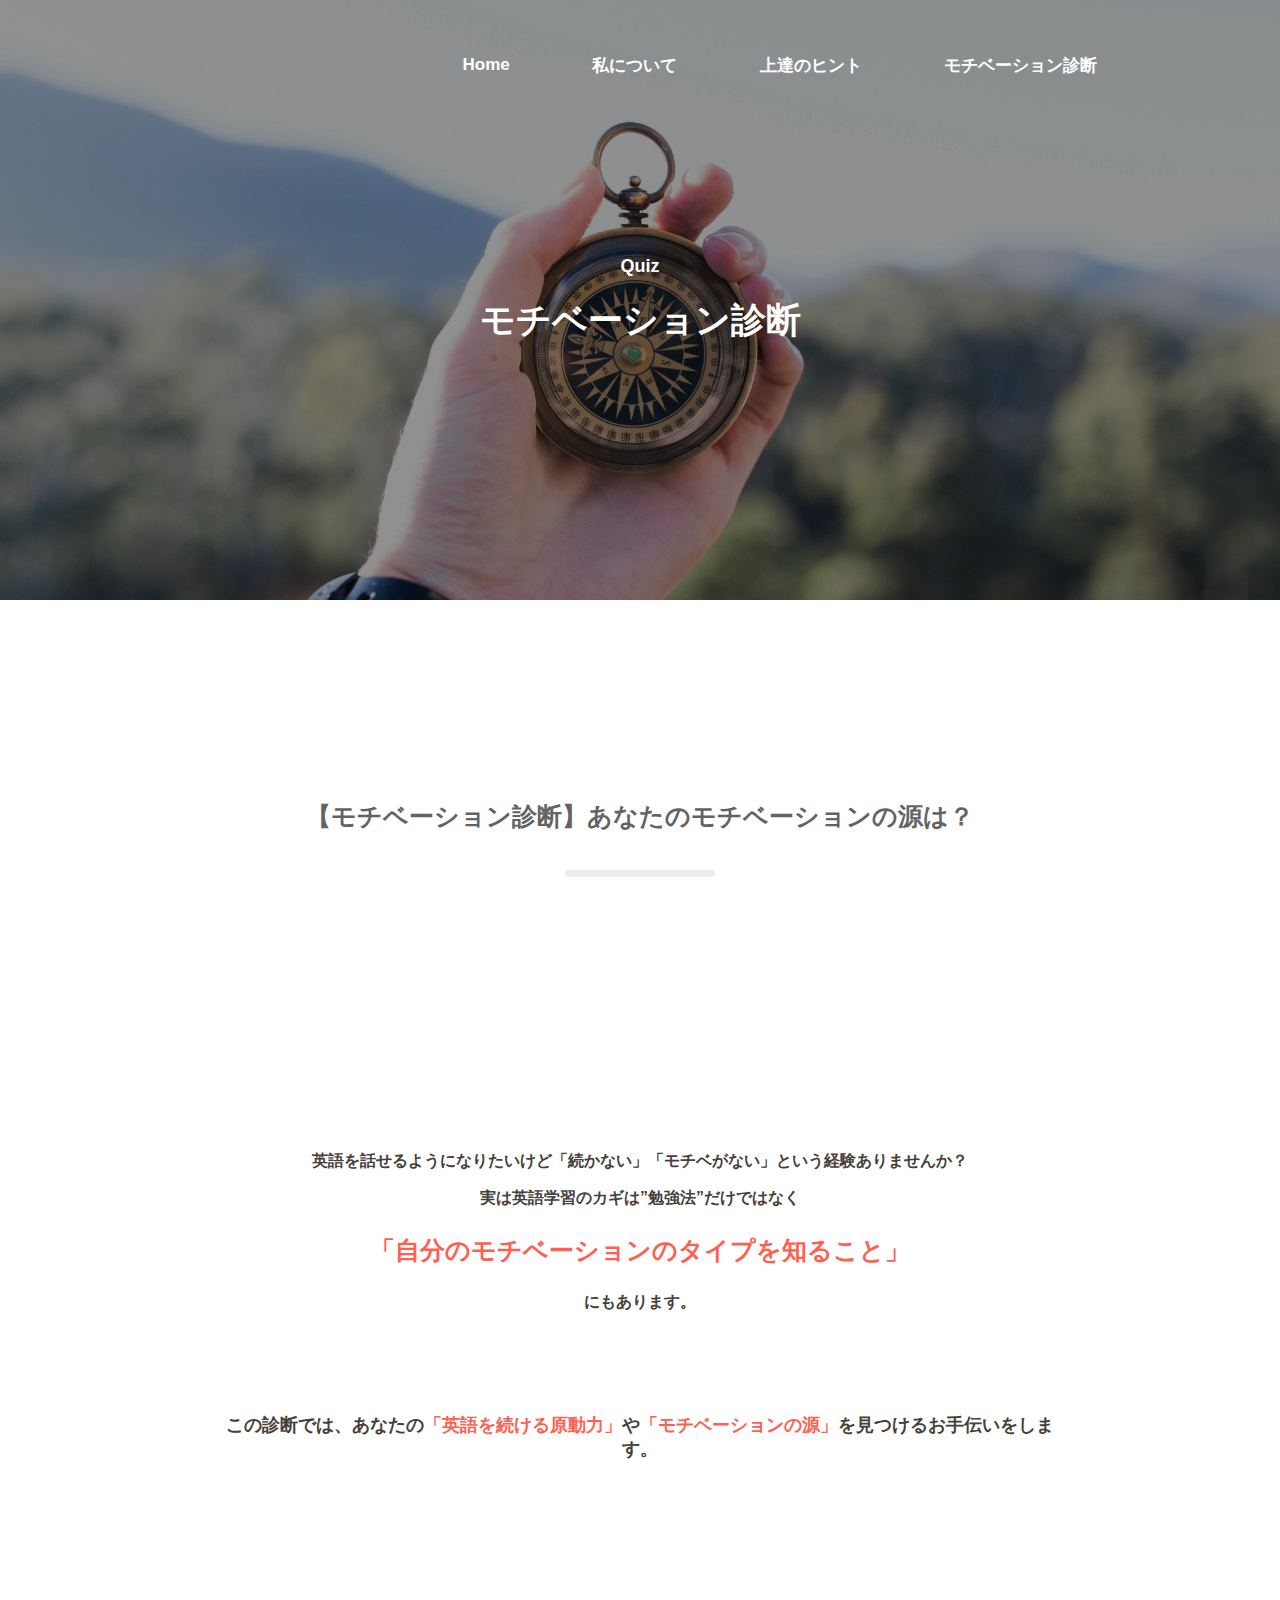
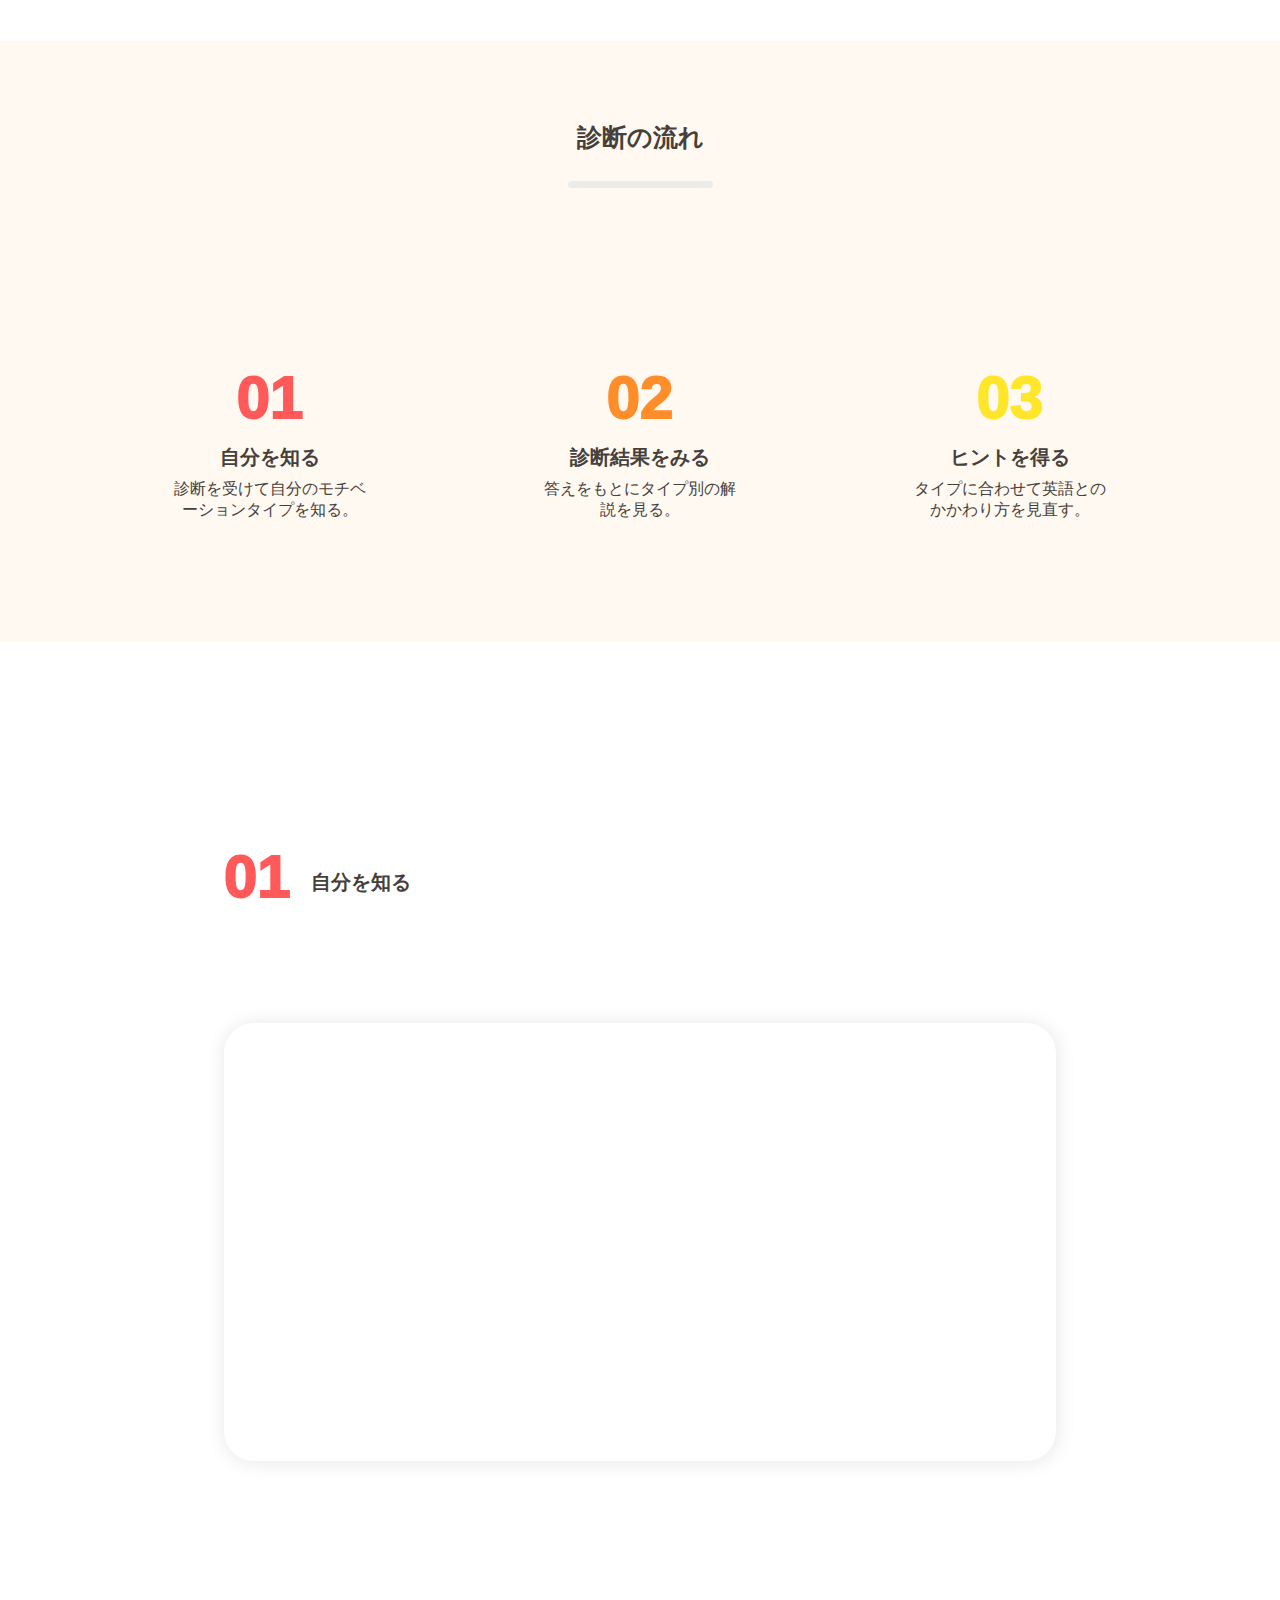
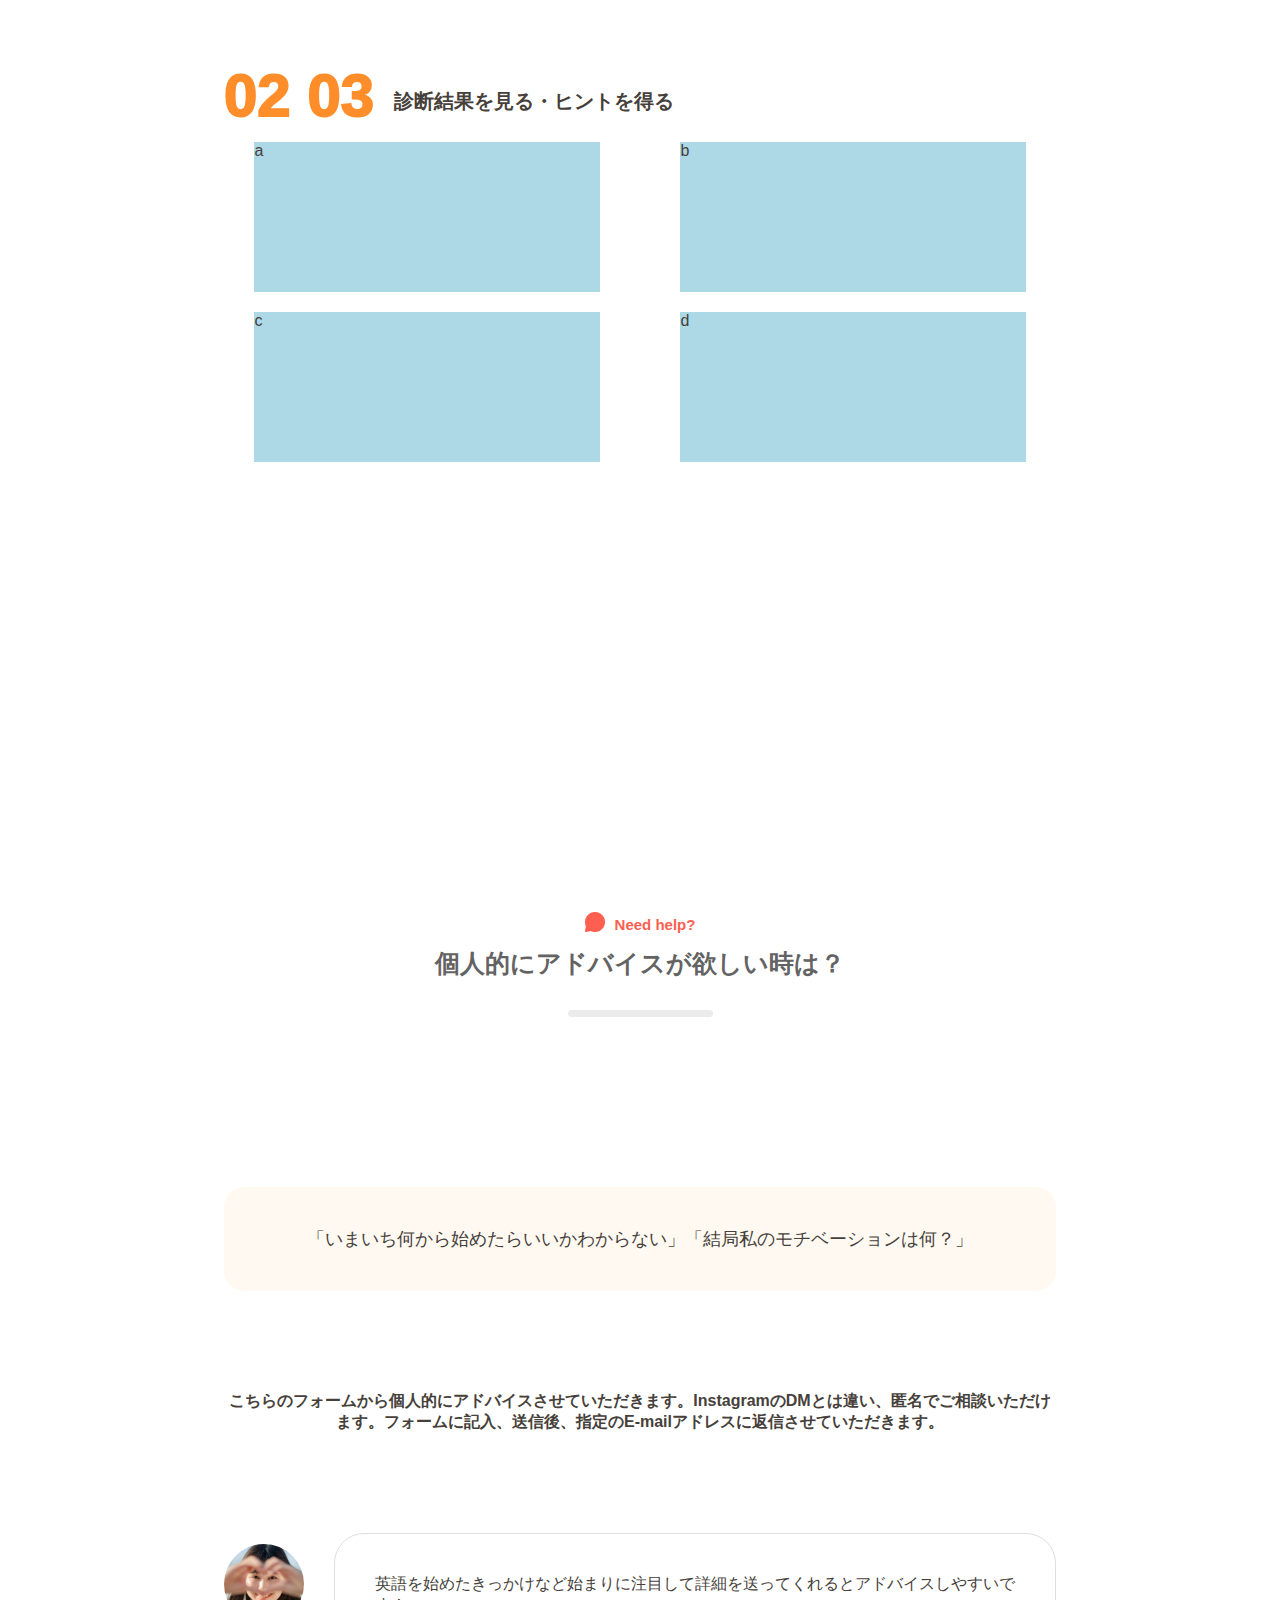
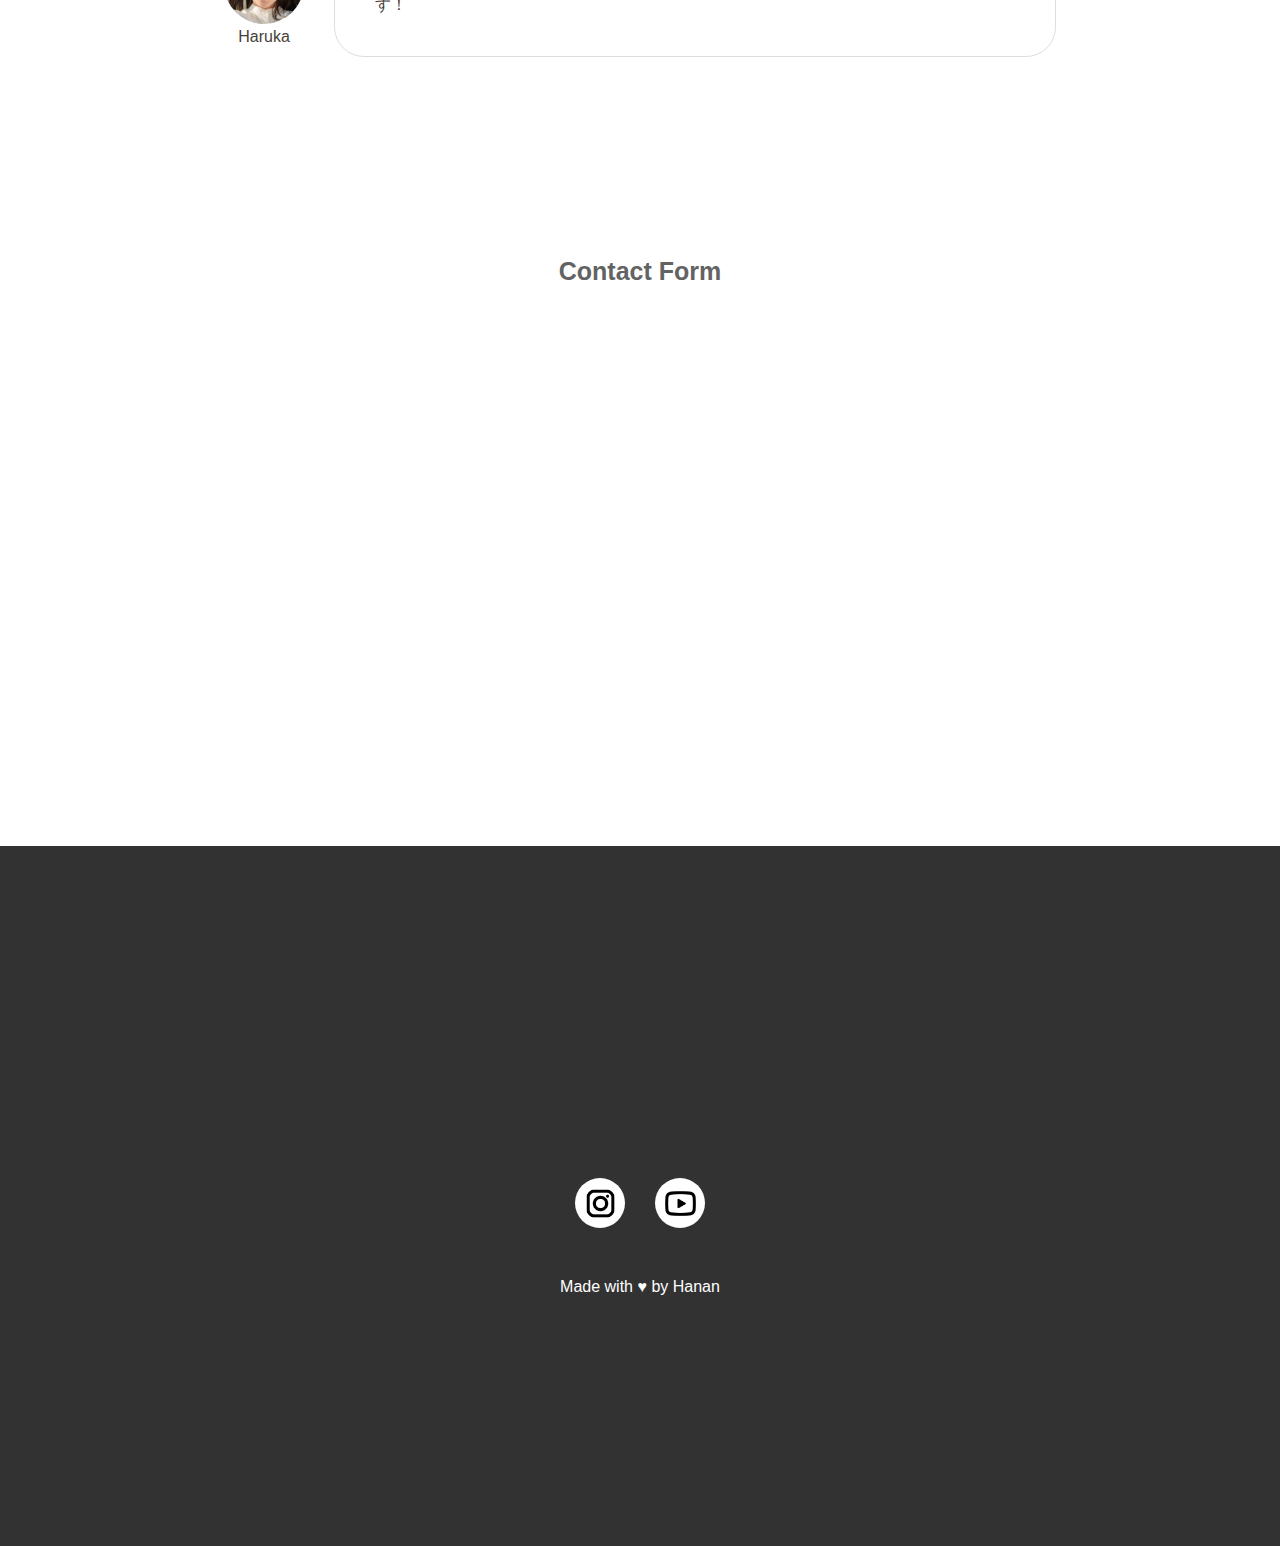
<file: motivation.html>
<!DOCTYPE html>
<html lang="en">
<head>
    <meta charset="UTF-8">
    <meta name="viewport" content="width=device-width, initial-scale=1.0">
    <title>モチベーション診断_あなたのモチベーションの源は？</title>
     <link rel="stylesheet" href="style/general.css">
    <link rel="stylesheet" href="style/nav.css">
    <link rel="stylesheet" href="style/footer.css">
    <link rel="stylesheet" href="style/hero-second.css">
    <link rel="stylesheet" href="style/motivation.css">

</head>
<body>
    
    <header class="nav">
            <div class="blank">
                
            </div>
        <div class="nav-content">
            
            <a href="index.html">
            <div class="home">
                Home
            </div>
            </a>
            <a href="aboutme.html">
            <div class="about-me">
                私について
            </div>
            </a>
            <a href="tips.html">
            <div class="tips">
                上達のヒント
            </div>
            </a>
            <a href="motivation.html">
            <div class="quiz">
                モチベーション診断
            </div>
            </a>
            
        </div>
    </header>

    <div class="hero-title">

        <div class="tips-subtitle">
            Quiz
        </div>

        <div class="tips-title">
            モチベーション診断
        </div>

    </div>

    <div class="whole-section">
        <div class="main-title">
            【モチベーション診断】あなたのモチベーションの源は？
        </div>

        <div class="line-container">
            <div class="line">
                <img class="line-pic" src="picture/line1.png" alt="">
            </div>
        </div>

        <div class="main-subtitle">英語を話せるようになりたいけど「続かない」「モチベがない」という経験ありませんか？

        <p>実は英語学習のカギは”勉強法”だけではなく
        </p>

        <p class="highlight-second">「自分のモチベーションのタイプを知ること」</p>
        
        にもあります。
        </div>

        <div class="second-subtitle">
            この診断では、あなたの<span class="highlight">「英語を続ける原動力」</span>や<span class="highlight">「モチベーションの源」</span>を見つけるお手伝いをします。
        </div>
    </div>


        <div class="flow-entire-flexbox">


            <div class="flow-title">
                <div class="flow-text-title">
                    診断の流れ
                </div>
                <div>
                    <img class="line" src="picture/line3.png" alt="">
                </div>
            </div>

            <div class="flow-flexbox">

                <div class="number-container">
                    <div class="number">
                        01
                    </div>

                    <div class="number-title">
                        自分を知る
                    </div>

                    <div class="number-subtitle">
                        診断を受けて自分のモチベーションタイプを知る。
                    </div>
                </div>


                <div class="number-container">
                    <div class="number-second">
                        02
                    </div>

                    <div class="number-title">
                        診断結果をみる
                    </div>

                    <div class="number-subtitle">
                        答えをもとにタイプ別の解説を見る。
                    </div>
                </div>


                <div class="number-container">
                    <div class="number-third">
                        03
                    </div>

                    <div class="number-title">
                        ヒントを得る
                    </div>

                    <div class="number-subtitle">
                        タイプに合わせて英語とのかかわり方を見直す。

                    </div>
                </div>
            
            </div>

        </div>
        




        <div class="whole-section">


            <div class="first-flow-number">

                <div class="number">
                    01
                </div>

                <div class="first-flow-title">
                自分を知る
                </div>
            </div>



            <div class="survey">
                <iframe data-tally-src="https://tally.so/embed/w8v26x?alignLeft=1&hideTitle=1&transparentBackground=1&dynamicHeight=1" loading="lazy" width="100%" height="334" frameborder="0" marginheight="0" marginwidth="0" title="モチベーション診断"></iframe>
<script>var d=document,w="https://tally.so/widgets/embed.js",v=function(){"undefined"!=typeof Tally?Tally.loadEmbeds():d.querySelectorAll("iframe[data-tally-src]:not([src])").forEach((function(e){e.src=e.dataset.tallySrc}))};if("undefined"!=typeof Tally)v();else if(d.querySelector('script[src="'+w+'"]')==null){var s=d.createElement("script");s.src=w,s.onload=v,s.onerror=v,d.body.appendChild(s);}</script>
            </div>



            <div class="first-flow-number">

                <div class="number-second">
                    02 03
                </div>

                <div class="first-flow-title">
                診断結果を見る・ヒントを得る
                </div>
            </div>

            <div class="result-container ">

                <div class="result-card">
                    a

                </div>

                <div class="result-card">
                    b

                </div>
                
                <div class="result-card">
                    c

                </div>
                
                <div class="result-card">
                    d

                </div>

            </div>


    
            <div class="flexbox-help-subtitle">
                <div>
                    <img class="comment" src="picture/comment.png" alt="">
                </div>

                <div class="need-help">
                    Need help?
                </div>
            </div>

            <div class="help-title">
                個人的にアドバイスが欲しい時は？
            </div>

            <div class="line-container" >
                <img src="picture/line4.png" alt="">
            </div>

            <div class="help-comment">
                「いまいち何から始めたらいいかわからない」「結局私のモチベーションは何？」
            </div>

            <div class="help-text">
                こちらのフォームから個人的にアドバイスさせていただきます。InstagramのDMとは違い、匿名でご相談いただけます。フォームに記入、送信後、指定のE-mailアドレスに返信させていただきます。
            </div>

        

            <div class="flexbox-help">
                <div class="haruka">
                    <div>
                        <img class="profile" src="picture/profile (2).jpg" alt="">
                    </div>
                    <div class="haruka-name">
                        Haruka
                    </div>
                </div>

                <div class="profile-comment">
                    英語を始めたきっかけなど始まりに注目して詳細を送ってくれるとアドバイスしやすいです！
                </div>
            </div>

            <div class="contact-text">
                Contact Form
            </div>

            <div class="contact">
                <iframe data-tally-src="https://tally.so/embed/3NKMkb?alignLeft=1&hideTitle=1&transparentBackground=1&dynamicHeight=1" loading="lazy" width="100%" height="276" frameborder="0" marginheight="0" marginwidth="0" title="Contact form
                "></iframe>
                <script>var d=document,w="https://tally.so/widgets/embed.js",v=function(){"undefined"!=typeof Tally?Tally.loadEmbeds():d.querySelectorAll("iframe[data-tally-src]:not([src])").forEach((function(e){e.src=e.dataset.tallySrc}))};if("undefined"!=typeof Tally)v();else if(d.querySelector('script[src="'+w+'"]')==null){var s=d.createElement("script");s.src=w,s.onload=v,s.onerror=v,d.body.appendChild(s);}</script>
            </div>





















        </div>


        <footer class="footer">
        

        <div class="footer-flexbox">
            <div class="footer-flexbox-second">

                <div class="footer-icons">
                    <a href="https://www.instagram.com/mikanharuka/">
                    <div class="footer-insta">
                        <img class="footer-img" src="picture/flowbite--instagram-solid.png" alt="">
                    </div>
                    </a>

                    <a href="https://youtube.com/@hanan-dailylife?si=mAA1ZLedmmqR9zap">
                    <div class="footer-insta">
                        <img class="footer-img" src="picture/mingcute--youtube-line.png" alt="">
                    </div>
                    </a>
                </div>

                <div>
                    Made with ♥ by Hanan
                </div>
            
            </div>
    </div>



    </footer>

























    




</body>
</html>
</file>
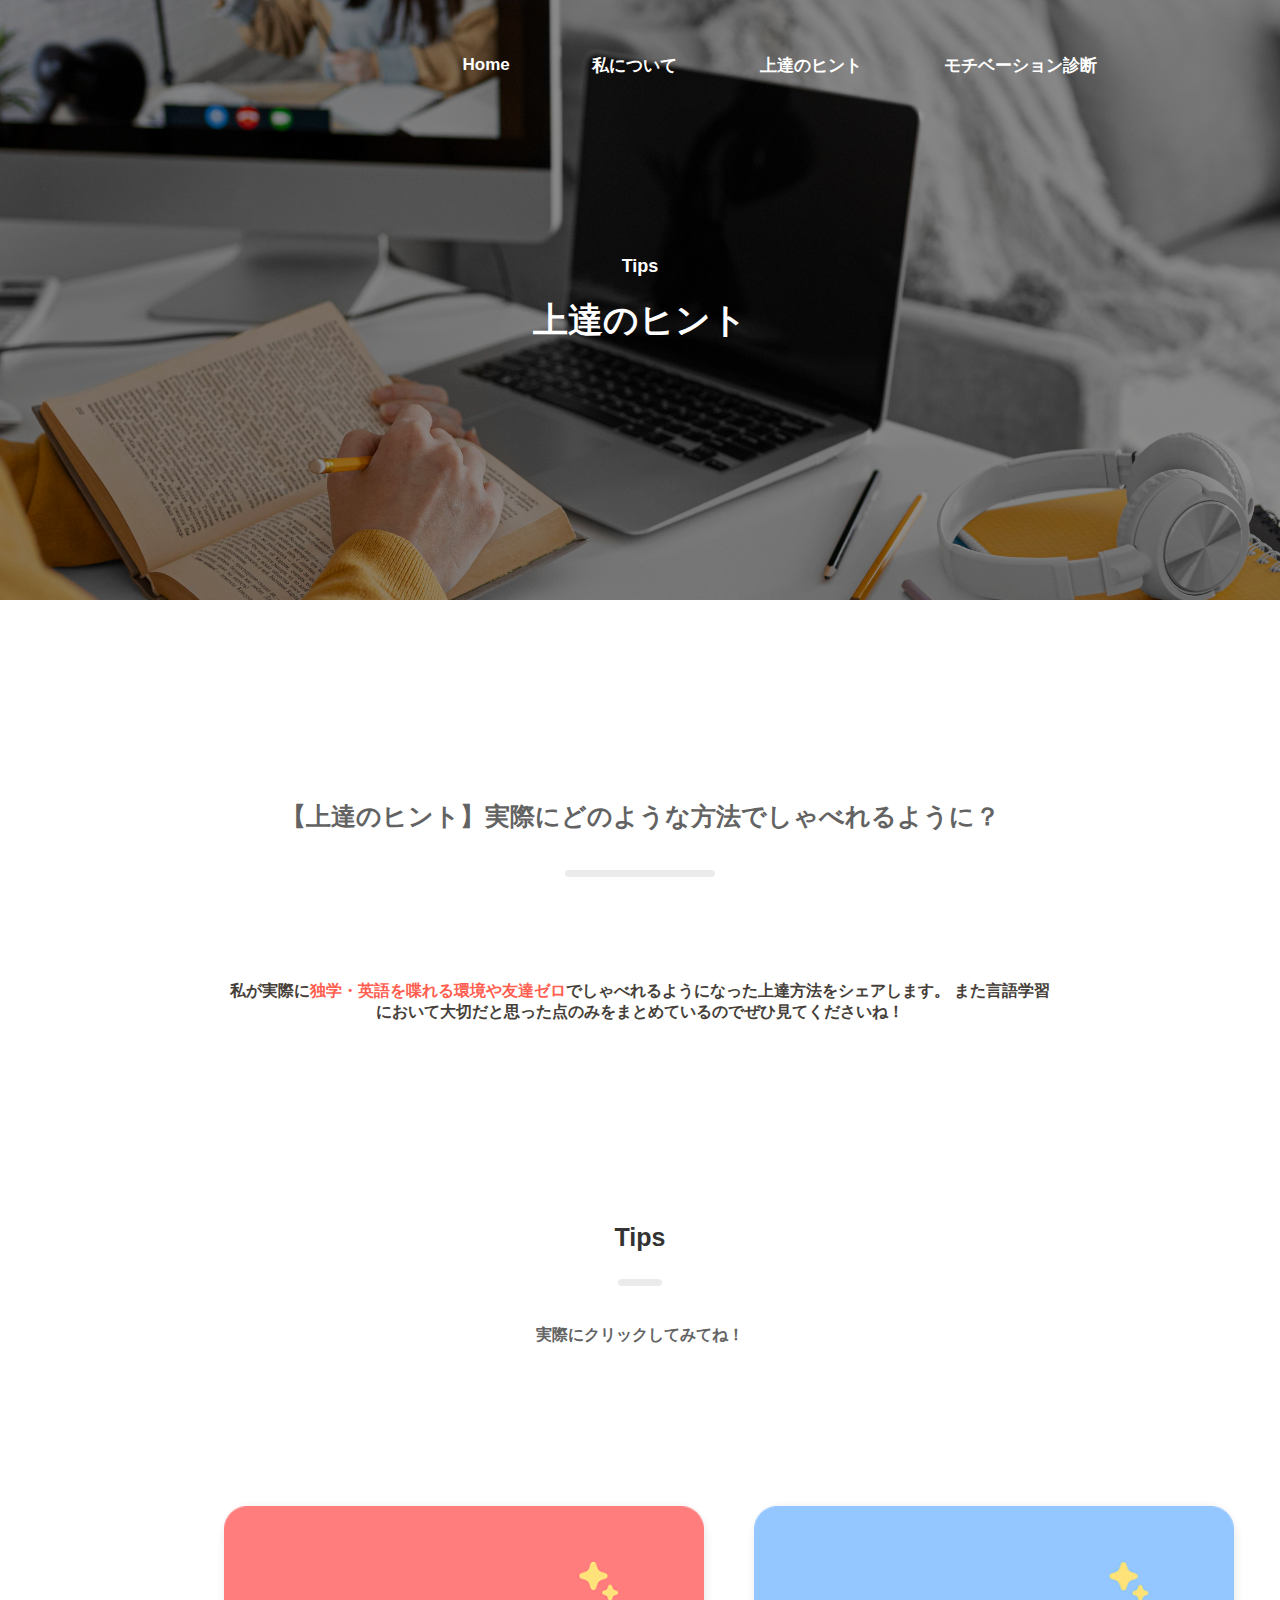
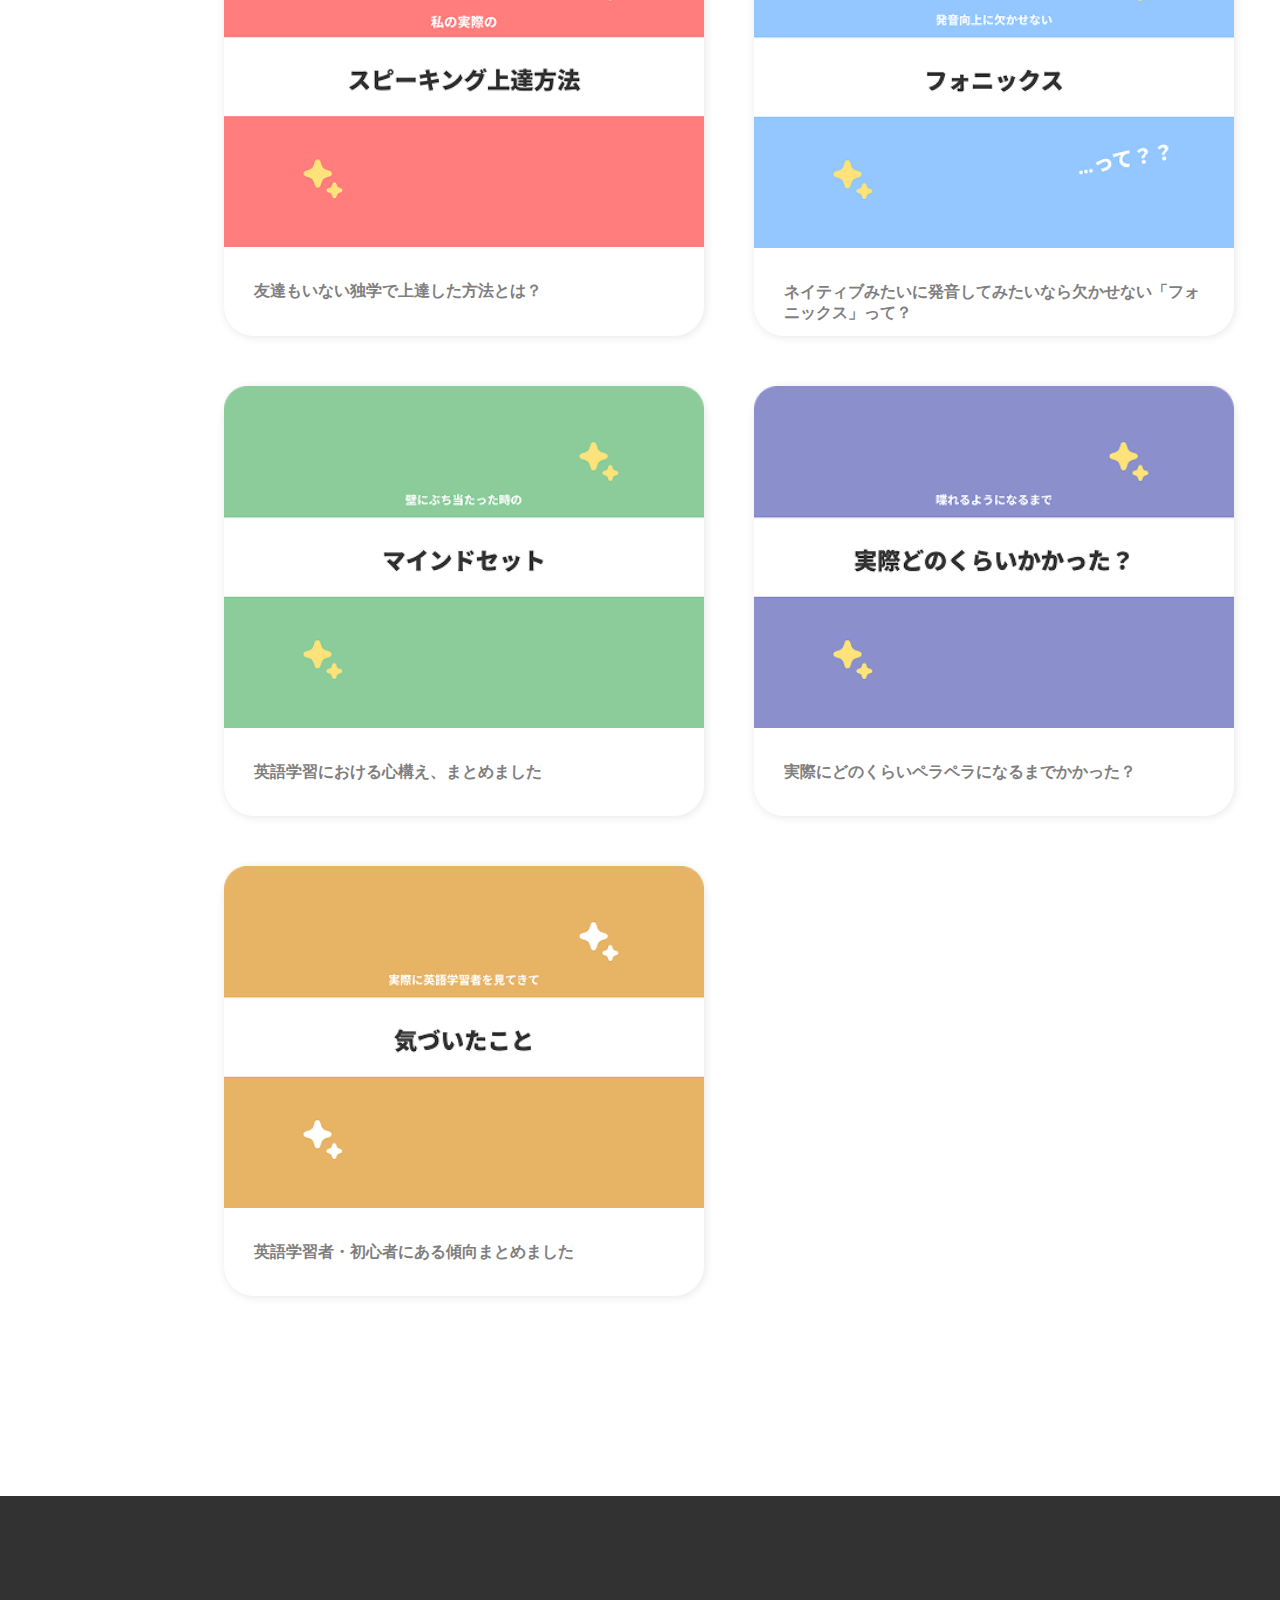
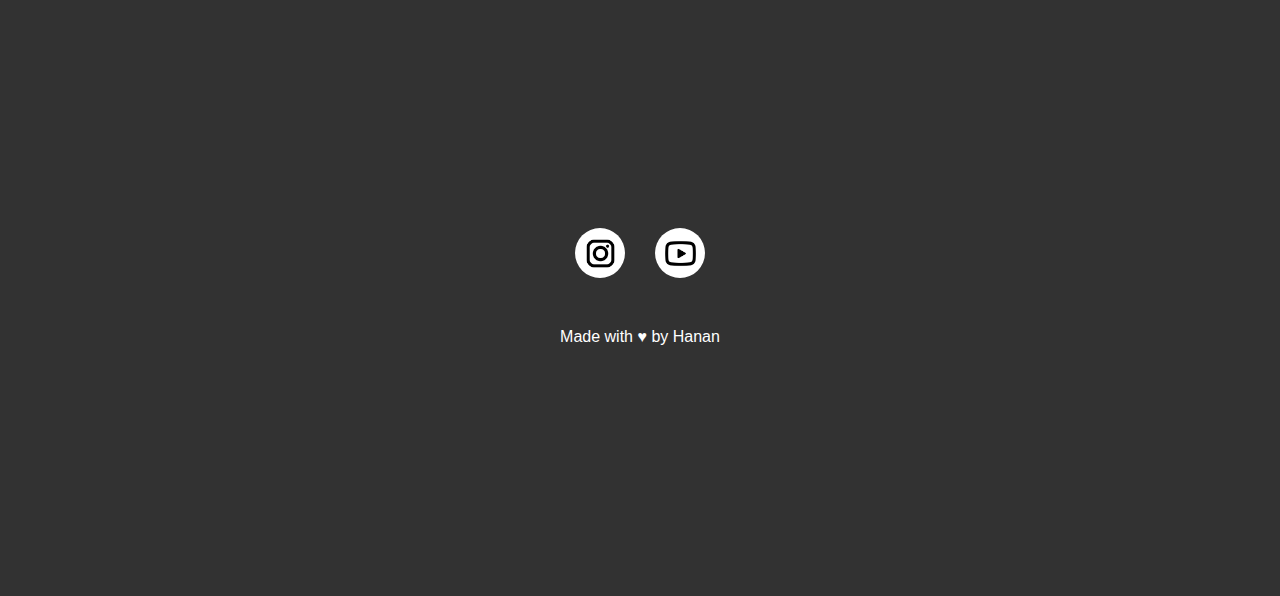
<file: tips.html>
<!DOCTYPE html>
<html lang="en">
<head>
    <meta charset="UTF-8">
    <meta name="viewport" content="width=device-width, initial-scale=1.0">
    <title>Document</title>

    <link rel="stylesheet" href="style/nav.css">
    <link rel="stylesheet" href="style/footer.css">
    
    <link rel="stylesheet" href="style/hero-second.css">
    <link rel="stylesheet" href="style/general.css">
    <link rel="stylesheet" href="style/tips.css">

</head>
<body>

    <header class="nav">
            <div class="blank">
                
            </div>
        <div class="nav-content">
            
            <a href="index.html">
            <div class="home">
                Home
            </div>
            </a>
            <a href="aboutme.html">
            <div class="about-me">
                私について
            </div>
            </a>
            <a href="tips.html">
            <div class="tips">
                上達のヒント
            </div>
            </a>
            <a href="motivation.html">
            <div class="quiz">
                モチベーション診断
            </div>
            </a>
            
        </div>
    </header>

    <div class="hero-title">

        <div class="tips-subtitle">
            Tips
        </div>

        <div class="tips-title">
            上達のヒント
        </div>

    </div>


    <div class="whole-section">
        <div class="main-title">
            【上達のヒント】実際にどのような方法でしゃべれるように？
        </div>

        <div class="line-container">
            <div class="line">
                <img class="line-pic" src="/picture/line1.png" alt="">
            </div>
        </div>

        <div class="main-subtitle">私が実際に<span class="highlight">独学・英語を喋れる環境や友達ゼロ</span>でしゃべれるようになった上達方法をシェアします。

        また言語学習において大切だと思った点のみをまとめているのでぜひ見てくださいね！
        </div>


        <div class="tips-second-subtitle">

        <div class="title-content">
            Tips
        </div>

        <div>
            <img  src="picture/line2.png" alt="">
        </div>

        <div class="click">
            実際にクリックしてみてね！
        </div>

        </div>

        <div class="image-container">

            <a href="https://gabby-band-431.notion.site/124b2f379b7480c491afcc154fa23306">
            <div class="image-card">
                <img class="tips-image" src="picture/redt.png" alt="">
                <div class="card-text">
                    友達もいない独学で上達した方法とは？
                </div>
            </div>
            </a>
            <a href="https://gabby-band-431.notion.site/1a3b2f379b74802bb13fe927239ca87f">
            <div class="image-card">
                <div>
                    <img class="tips-image" src="picture/blue.png" alt="">
                </div>
                <div class="card-text">
                    ネイティブみたいに発音してみたいなら欠かせない「フォニックス」って？
                </div>
                </div>
                </a>
                <a href="https://gabby-band-431.notion.site/abd0f8d1d7ef4410886745899690bcad">
            <div class="image-card">
            <div>
                <img class="tips-image" src="picture/green.png" alt="">
            </div>
            <div class="card-text">
                    英語学習における心構え、まとめました
                </div>
            </div>
            </a>
            <a href="https://gabby-band-431.notion.site/d6e5d3de9eda4fe58525db14f240deda">
            <div class="image-card">
            <div>
                <img class="tips-image" src="picture/purple.png" alt="">
            </div>
            <div class="card-text">
                    実際にどのくらいペラペラになるまでかかった？
                </div>
            </div>
            </a>
            <div class="image-card">
            <div>
                <img class="tips-image" src="picture/yellow.png" alt="">
            </div>
            <div class="card-text">
                    英語学習者・初心者にある傾向まとめました
                </div>
            </div>

        </div>

        



    </div>

    <footer class="footer">
        

        <div class="footer-flexbox">
            <div class="footer-flexbox-second">

                <div class="footer-icons">
                    <a href="https://www.instagram.com/mikanharuka/">
                    <div class="footer-insta">
                        <img class="footer-img" src="picture/flowbite--instagram-solid.png" alt="">
                    </div>
                    </a>

                    <a href="https://youtube.com/@hanan-dailylife?si=mAA1ZLedmmqR9zap">
                    <div class="footer-insta">
                        <img class="footer-img" src="picture/mingcute--youtube-line.png" alt="">
                    </div>
                    </a>
                </div>

                <div class="footer-text">
                    Made with ♥ by Hanan
                </div>
            
            </div>
    </div>



    </footer>


    
    
</body>
</html>
</file>
<file: style/general.css>
body {
    margin: 0;
    font-family: Arial, Helvetica, sans-serif;

    color: rgb(70, 63, 58);

    
}

a {
    text-decoration: none;
    color: inherit;
}
</file>
<file: style/nav.css>
.nav {
    display: flex;
    flex-direction: row;
    justify-content: end;
    background: transparent;

    padding-top: 50px;

    position: absolute;
    right: 0;
    left: 0;
    top: 0;
    height: 30px;

}

.blank {
    display: flex;
    flex: 1;
}

.nav-content {
    display: flex;
    flex-direction: row;
    width: 800px;
    justify-content: space-evenly;
    align-items: center;

    margin-right: 100px;

    color: white;
    font-weight: bold;
    font-size: 17px;
}

.about-me {
    color: white;
    
}

.home,.about-me,.tips,.quiz,.contact {
    cursor: pointer;
    transition: font-size 0.3s;
}

.home:hover,.about-me:hover,.tips:hover,.quiz:hover,.contact:hover {
    font-size: 21px;
}



@media (max-width: 600px) {
    .nav-content {
        margin-right: 0px;
    }


    .nav-content {
        display: flex;
        flex-direction: row;

        justify-content: space-evenly;

        margin-right: 0px;

        font-size: 13px;
        font-weight: bold;
    }
}
</file>
<file: style/footer.css>
.footer {
    background-color: rgb(50, 50, 50);
    color: white;
}

.footer-flexbox {
    display: flex;
    flex-direction: column;
    flex-wrap: wrap;

    justify-content: center;
    align-items: center;

    height: 700px;

    position: relative;
}

.footer-icons {
    display: flex;
    flex-direction: row;

    gap: 30px;

    justify-content: center;

    margin-bottom: 50px;
}

.footer-insta {
    display: flex;
    flex-direction: column;

    align-items: center;
    justify-content: center;


    background-color: white;
    border-radius: 100px;

    width: 50px;
    height: 50px;

    cursor: pointer;

}

.footer-flexbox-second {
    position: absolute;

    bottom: 250px;
}

.footer-img {
    width: 37px;
}
</file>
<file: style/hero-second.css>
.hero-title {

    display: flex;
    flex-direction: column;

    align-items: center;
    justify-content: center;


    background-repeat: no-repeat;
    background-position: center;
    background-attachment: fixed;
    background-size: cover;

    background-color: rgb(144, 144, 144);
    background-blend-mode: multiply;

    color: white;

    height: 600px;

    margin-bottom: 200px;

    
}

.tips-subtitle {
    font-size: 18px;
    font-weight: bold;
    padding-bottom: 20px;
}

.tips-title {
    font-size: 35px;

    font-weight: bold;
}
</file>
<file: style/motivation.css>
.hero-title {
        background-image: url(../picture/compass.jpg);

}

.whole-section {
    width: 65%;
    margin: 0 auto;

    
}

.main-title {
    font-size: 25px;
    font-weight: bold;

    text-align: center;

    margin-bottom: 30px;

    color: rgb(99, 99, 99);


}

.main-subtitle {
    font-size: 16px;
    margin-top: 100px;

    font-weight: bold;

    text-align: center;
}

.line-pic {
    width: 150px;
    
}

.line-container {

    display: flex;
    
    align-items: center;
    justify-content: center;

    margin-bottom: 270px;

}

.second-subtitle {
        font-size: 18px;
    margin-top: 100px;

    font-weight: bold;

    text-align: center;
}

.highlight-second {
    color: rgb(255, 95, 80);
    font-size: 25px;

}

.highlight {
    color: rgb(255, 95, 80);

}

.flow-entire-flexbox {
    background-color: rgb(255, 249, 242);

    margin-top: 180px;
    padding-top: 80px;
    padding-bottom: 50px;

}

.flow-title {
    display: flex;
    flex-direction: column;

    align-items: center;
    justify-content:center ;
}


.flow-flexbox {
    display: flex;
    flex-direction: row;

    justify-content: space-evenly;
    align-items: center;


    margin-top: 100px;

    height: 300px;
}


.number-container {
    display: flex;
    flex-direction: column;

    justify-content: center;
    align-items: center;

    width: 200px;
}

.flow-text-title {
    font-size: 25px;
    font-weight: bold;

    margin-bottom: 20px;
}

.number {
    font-size: 60px;

    font-weight: 1000;

    color: rgb(255, 89, 89);

    margin-bottom: 12px;
}

.number-second {
    color: rgb(255, 141, 41);
    font-size: 60px;

    font-weight: 1000;
    margin-bottom: 12px;
}

.number-third {
    color: rgb(255, 230, 42);
    font-size: 60px;

    font-weight: 1000;
    margin-bottom: 12px;
}

.number-title {
    font-size: 20px;
    font-weight: bold;

    margin-bottom: 8px;

    text-align: center;

}

.number-subtitle {
    text-align: center;
}


.first-flow-number {

    display: flex;
    flex-direction: row;

    
    align-items: center;
    margin-top: 200px;

}

.first-flow-title {
    font-size: 20px;
    font-weight: bold;

    margin-left: 20px;
}

.survey {
    margin-top: 100px;
    box-shadow: 1px 1px 20px rgba(0, 0, 0, 0.1
    );
    border-radius: 30px;

    padding: 50px;
}


.result-card {
    background-color: lightblue;

    

    width: 85%;
    height: 150px;
}

.result-container {
    display: grid;
    grid-template-columns: 1fr 1fr;
    place-items: center;
    

    gap: 20px;
}

.flexbox-help-subtitle {
    display: flex;
    flex-direction: row;
  justify-content: center;
    align-items: center;

    margin-top: 450px;

    
}

.help-title {
    text-align: center;

    font-size: 25px;
    font-weight: bold;

    color: rgb(99, 99, 99);

    margin-top: 10px;

    margin-bottom: 30px;
}

.need-help {
    font-size: 15px;
    font-weight: bold;
    color:rgb(255, 95, 80) ;

    padding-left: 10px;
}

.help-comment {
    text-align: center;

    background-color: rgb(255, 249, 242);

    font-size: 18px;
    

    padding: 40px;

    margin-top: -100px;

    border-radius: 20px;


}

.help-text {
    text-align: center;

    font-size: 16px;
    font-weight: bold;

    margin-top: 100px;
}

.flexbox-help {
    display: flex;
    flex-direction: row;

    justify-content: center;
    align-items: center;

    margin-top: 100px;
}

.profile {
    width: 80px;
    border-radius: 100px;

}

.profile-comment {
    margin-left: 30px;

    border: 1px solid rgb(222, 222, 222);
    
    padding: 40px;

    border-radius: 30px;
}

.contact-text {
    font-size: 25px;
    font-weight: bold;
    font-weight: bold;

    text-align: center;

    color: rgb(99, 99, 99);

    margin-top: 200px;
    margin-bottom: 80px;
}

.haruka {
    display: flex;
    flex-direction: column;

    justify-content: center;
    align-items: center;
}



.footer {
    margin-top: 200px;
}


@media (max-width: 600px) {
    .tips-subtitle {
        font-size: 15px;
    }

    .tips-title {
        font-size: 25px;
    }

    .main-title {
        font-size: 19px;
    }

    .main-subtitle {
        font-size: 16px;
    }

    .highlight-second {
        font-size: 22px;
    }

    .second-subtitle {
        font-size: 16px;
    }

    .flow-text-title {
        font-size: 19px;
    }

    .flow-flexbox {
        display: flex;
        flex-direction: column;

        gap: 50px;
    }

    .flow-entire-flexbox {
        height: 900px;
    }

    .result-container {
        display: flex;
        flex-direction: column;
        gap: 50px;

        padding-top: 100px;
    }

    .flexbox-help-subtitle {
        margin-top: 300px;
    }

    .need-help {
        font-size: 15px;

    }

    .help-title {
        font-size: 19px;
    }

    .help-comment {
        font-size: 16px;
    }

    .flexbox-help {
        display: flex;
        flex-direction: column;

        gap: 20px;
    }

    .first-flow-title {
        font-size: 19px;

    }

    .flow-entire-flexbox {
        display: flex;
        flex-direction: column;
    }









}
</file>
<file: style/tips.css>
.hero-title {
        background-image: url(../picture/study.jpg);

}

.whole-section {
    width: 65%;
    margin: 0 auto;

    
}

.main-title {
    font-size: 25px;
    font-weight: bold;

    text-align: center;

    margin-bottom: 30px;

    color: rgb(99, 99, 99);


}

.main-subtitle {
    font-size: 16px;
    margin-top: 100px;

    font-weight: bold;

    text-align: center;
}

.line-pic {
    width: 150px;
    
}

.line-container {

    display: flex;
    
    align-items: center;
    justify-content: center;

}

.highlight {
    color: rgb(255, 95, 80);
}

.tips-second-subtitle {
    display: flex;
    flex-direction: column;

    justify-content: center;
    align-items: center;
}

.title-content {
    color: rgb(51, 51, 51);

    font-size: 25px;
    font-weight: bold;
    margin-top: 200px;
    margin-bottom: 20px;

}

.click {
    color: rgb(99, 99, 99);

    font-size: 16px;
    font-weight: bold;

    margin-top: 35px;
    margin-bottom: 160px;
}

.image-container {
    display: grid;
    grid-template-columns: 1fr 1fr;
    gap: 50px;


}

.tips-image {
    width: 100%;
}


.image-card {

    border-radius: 30px;
    height: 430px;
    width: 480px;
    transition: box-shadow 0.2s;

    box-shadow: 1px 1px 10px rgba(0, 0, 0, 0.1);


}

.image-card:hover {
    box-shadow: 1px 1px 30px rgba(0, 0, 0, 0.2);
}

.card-text {
    font-size: 16px;
    padding: 30px;
    font-weight: bold;

    color: rgb(128, 126, 126);
}

.footer {
    margin-top: 200px;
}


/*ここから上達のヒント*/


@media (max-width: 600px) {


    .hero-title {
        margin-bottom: 150px;
    }

    .image-container {
   display: flex;
   flex-direction: column;

   justify-content: center;
   align-items: center;

}

.image-card {
    width: 100%;
    height: 60%;
}

.tips-image {

   
}

.hero-title,.hero-first-sentence,.hero-second-sentence,.hero-third-sentence {
    width: 100%;
}

.tips-subtitle {
    font-size: 15px;
}

.tips-title {
    font-size: 25px;
}

.main-title {
    font-size: 19px;
}

.main-subtitle {
    font-size: 16px;
}

.title-content {
    font-size: 19px;

    margin-top: 170px;
    margin-bottom: 10px;
}

.click {
    margin-bottom: 120px;
}

.card-text {
    font-size: 16px;
}

}
</file>
